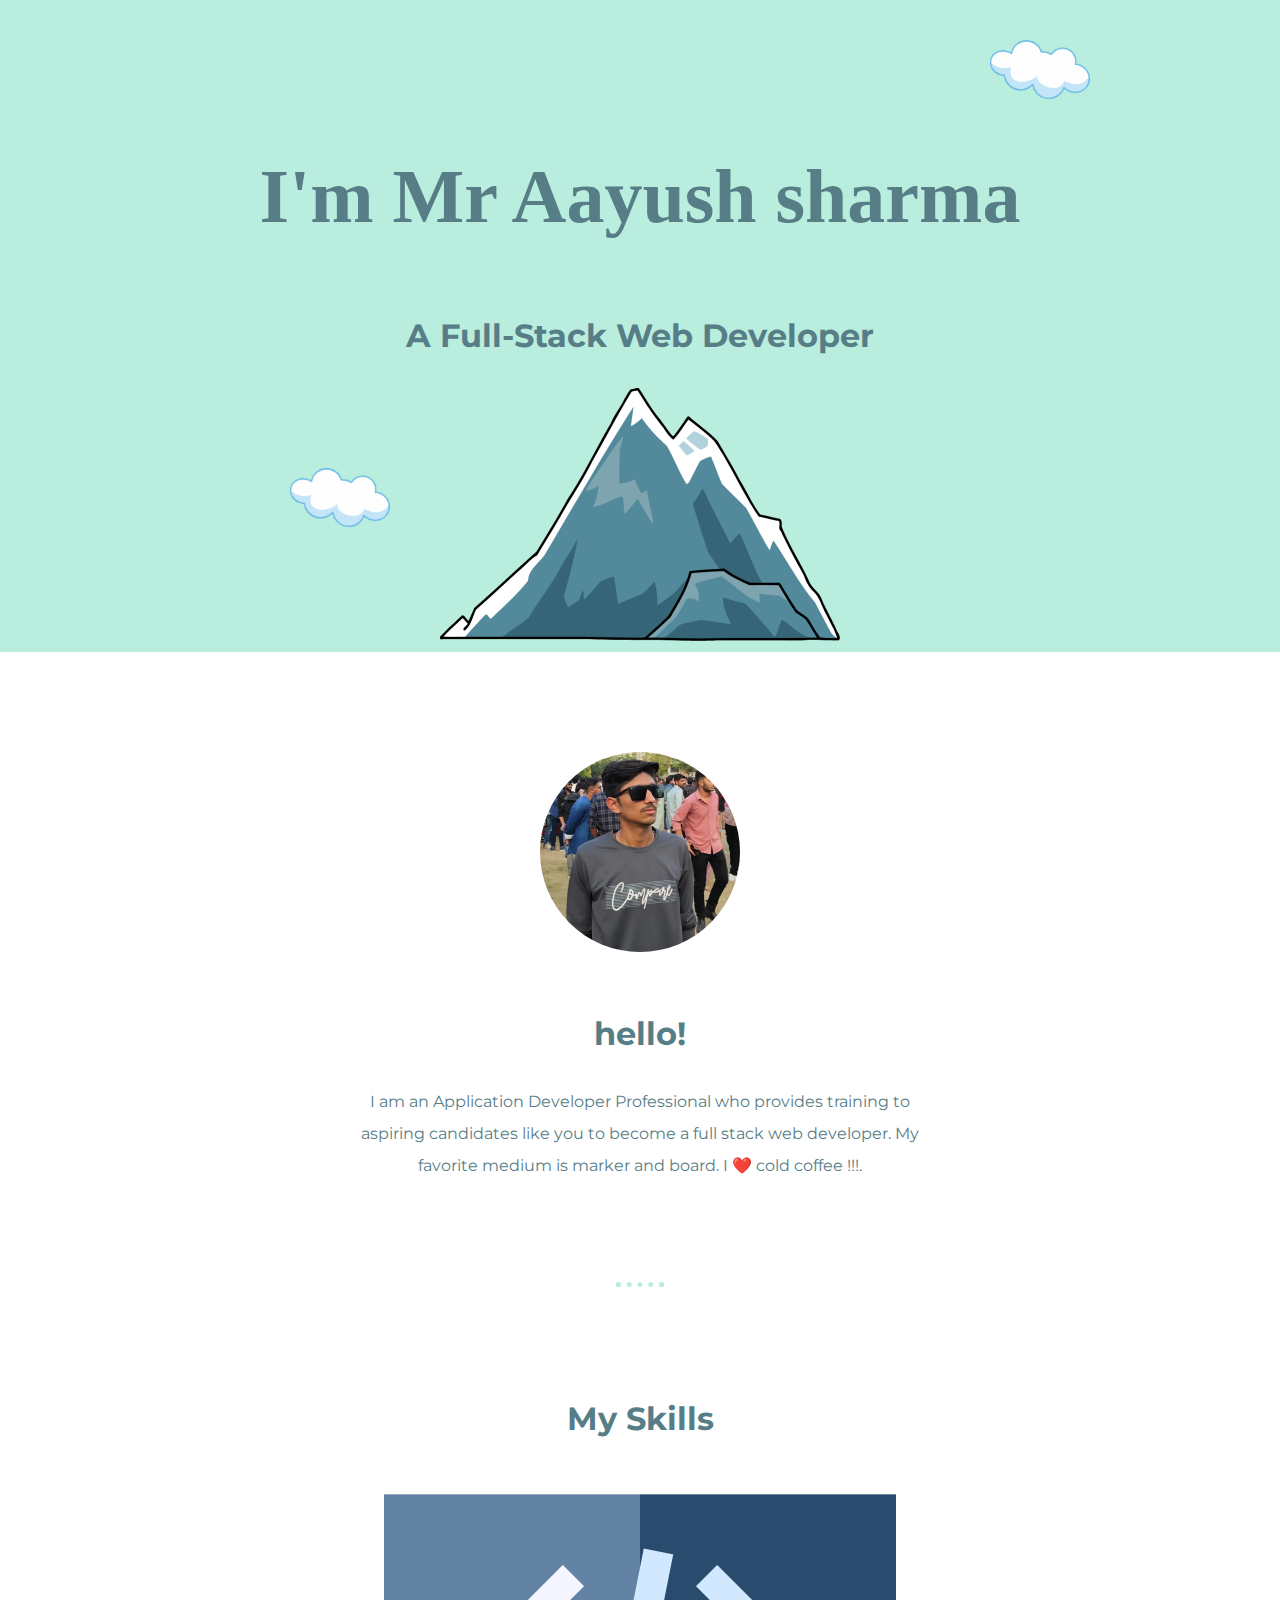
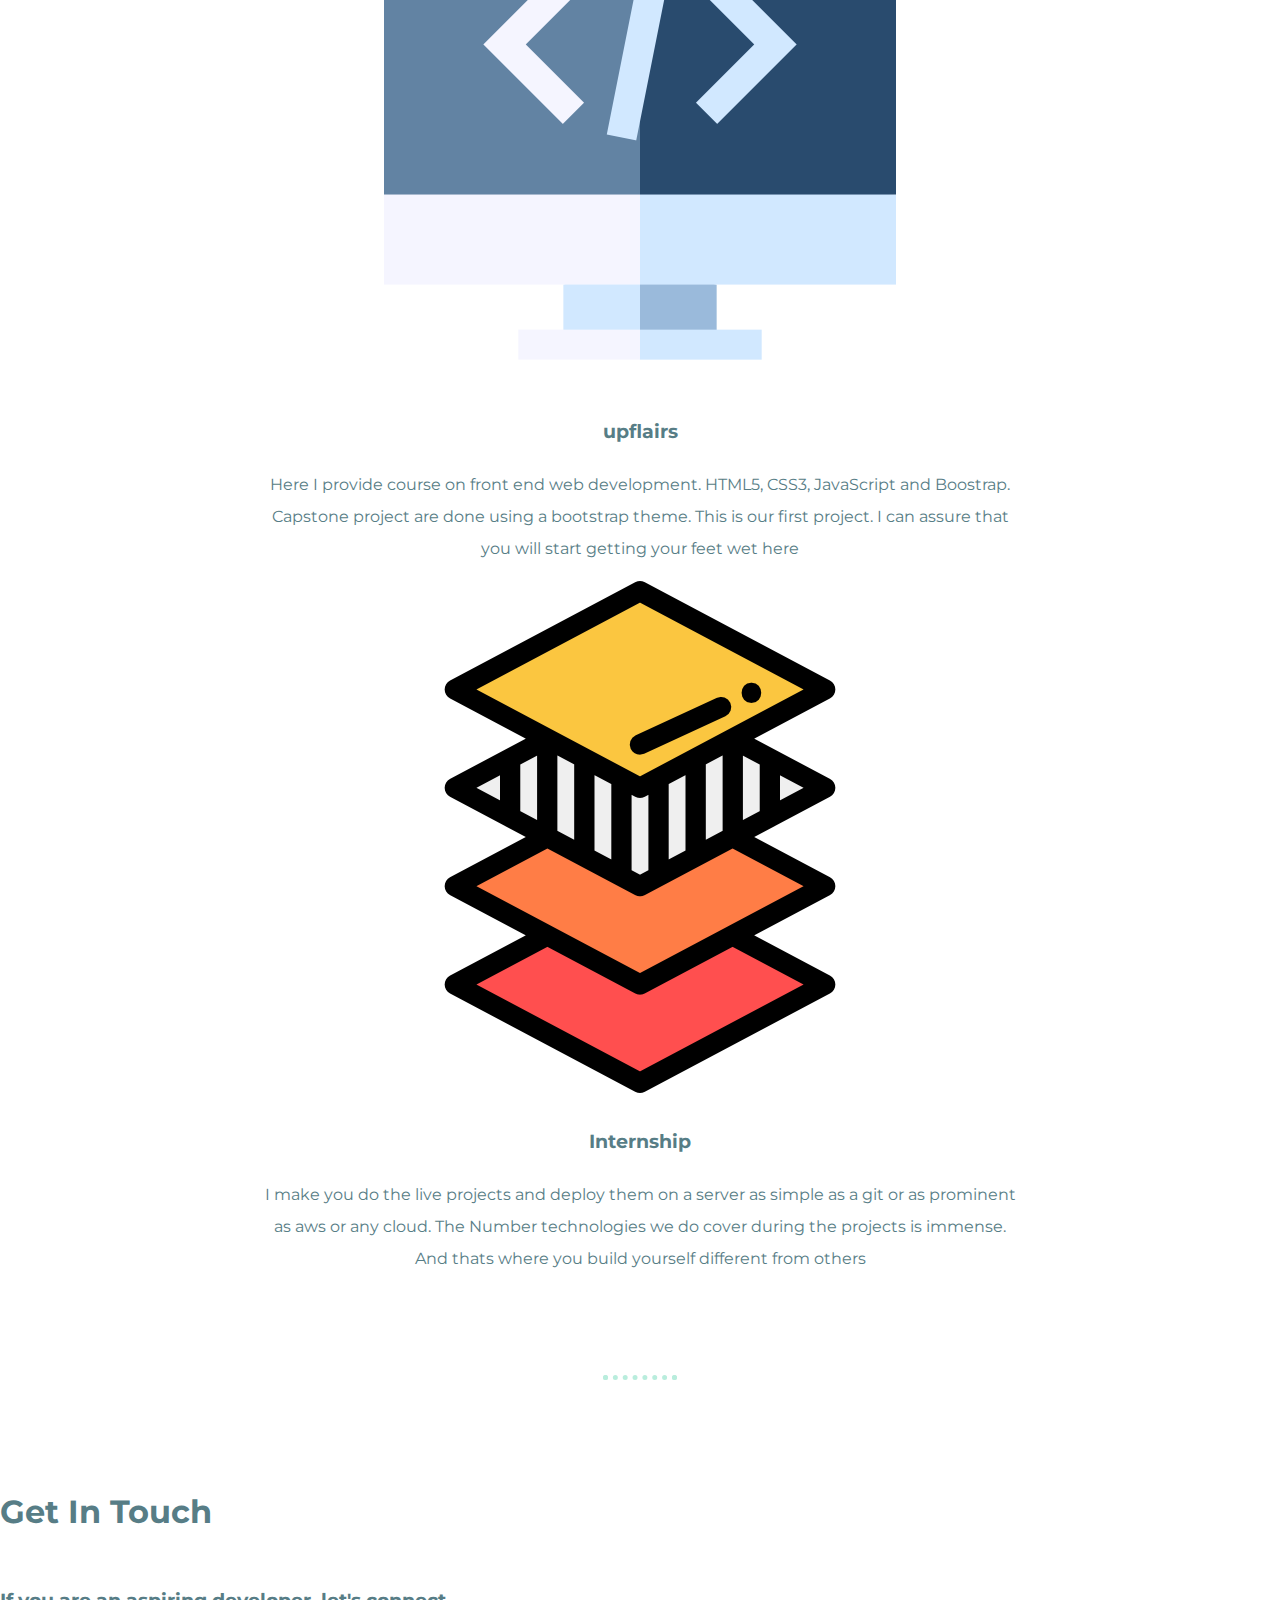
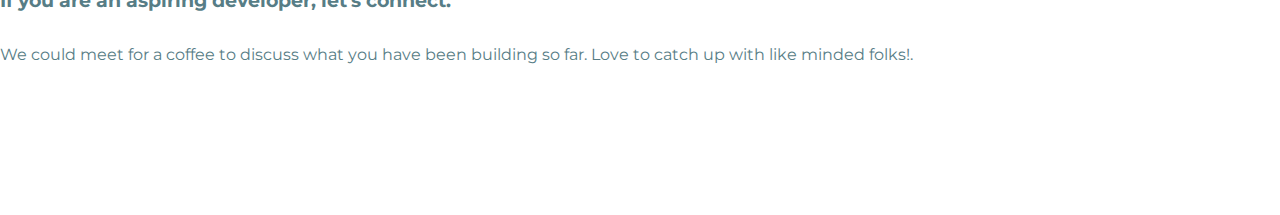
<file: day6/index.html>
<!DOCTYPE html>
<html lang="en">
<head>
    <meta charset="UTF-8">
    <title>My Profile</title>
    <link rel="preconnect" href="https://fonts.googleapis.com">
    <link rel="preconnect" href="https://fonts.gstatic.com" crossorigin>
    <link href="https://fonts.googleapis.com/css2?family=Dancing+Script:wght@700&family=Lato:wght@300&family=Montserrat:wght@500&display=swap" rel="stylesheet">
    <link rel="stylesheet" href="style.css">
    <link rel="preconnect" href="https://fonts.googleapis.com">
<link rel="preconnect" href="https://fonts.gstatic.com" crossorigin>
<link href="https://fonts.googleapis.com/css2?family=Noto+Sans+JP&family=Noto+Sans+Miao&family=Rubik+Pixels&display=swap" rel="stylesheet">
</head>
<body>
    <div class="top-section">

        <img src="cloud.png" class="top-cloud" alt="cloud">

        <h1 class="heading">I'm Mr Aayush sharma</h1>
        <br>
        <h2 >A Full-Stack Web Developer</h3>
        
        <img src="cloud.png" class="bottom-cloud" alt="cloud">
        <img src="mountain.png" class="mountain" alt="mountain">
    </div>
<div class="middle-section">
    <img src="aayush.png" alt="aayush sharma" class="profile-pic">
    <h2>hello!</h2>
    <p class="intro">I am an Application Developer Professional who provides training to aspiring candidates like you to become a full stack web developer. My favorite medium is marker and board. I ❤️ cold coffee !!!.</p> 
    <hr> 
    <h2>My Skills</h2>  
    <img src="code.png" alt="code">
    <h3>upflairs</h3>
    <p>Here I provide course on front end web development. HTML5, CSS3, JavaScript and Boostrap. Capstone project are done using a bootstrap theme. This is our first project. I can assure that you will start getting your feet wet here</p>

    <img src="layout.png" alt="layout">
    <h3>Internship</h3>
    <p>I make you do the live projects and deploy them on a server as simple as a git or as prominent as aws or any cloud. The Number technologies we do cover during the projects is immense. And thats where you build yourself different from others</p>
</div>
</p>
</div>
<hr />
      <div class="contact-me">
        <h2>Get In Touch</h2>
        <h3>If you are an aspiring developer, let's connect.</h3>
        <p class="footer-message">
          We could meet for a coffee to discuss what you have been building so
          far. Love to catch up with like minded folks!.
        </p>
        <a class="btn" href="mailto:">CONTACT ME</a>
      </div>
    </div>
      <div class="bottom-container">
        <a class="footer-link" href="https://www.linkedin.com/in/aayush-sharma-8b658b222/">LinkedIn</a>
        <a class="footer-link" href="https://instagram.com/aayush_sharma25?igshid=YmMyMTA2M2Y=">Instagram</a>
        <a class="footer-link" href="https://github.com/Aayush-Sharma25/15novml/tree/day6">Github</a>
        <p class="copyright">© 2023 Aayush Sharma</p>
      </div>
  </body>
</html>
</file>
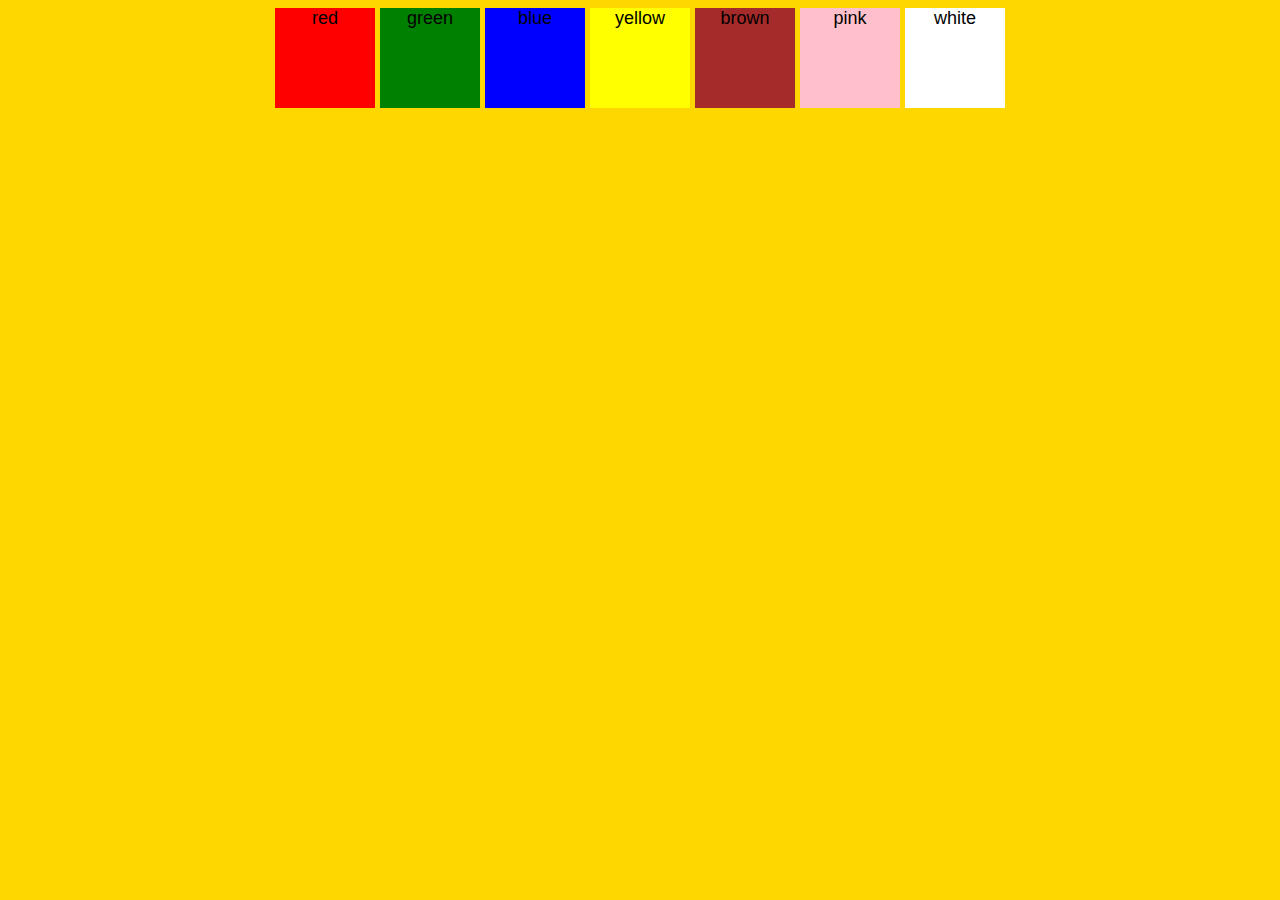
<file: day6/day8/index.html>
<!DOCTYPE html>
<html lang="en">
<head>
    <meta charset="UTF-8">
    <meta http-equiv="X-UA-Compatible" content="IE=edge">
    <meta name="viewport" content="width=device-width, initial-scale=1.0">
    <link rel="stylesheet" href="style.css">
    <title>Document</title>
</head>
<body>
    <div class="red">red</div>
    <div class="green">green</div>
    <div class="blue">blue</div>
    <div class="yellow">yellow</div>
    <div class="brown">brown</div>
    <div class="pink">pink</div>
    <div class="white">white</div>
    
    
</body>
</html>
</file>
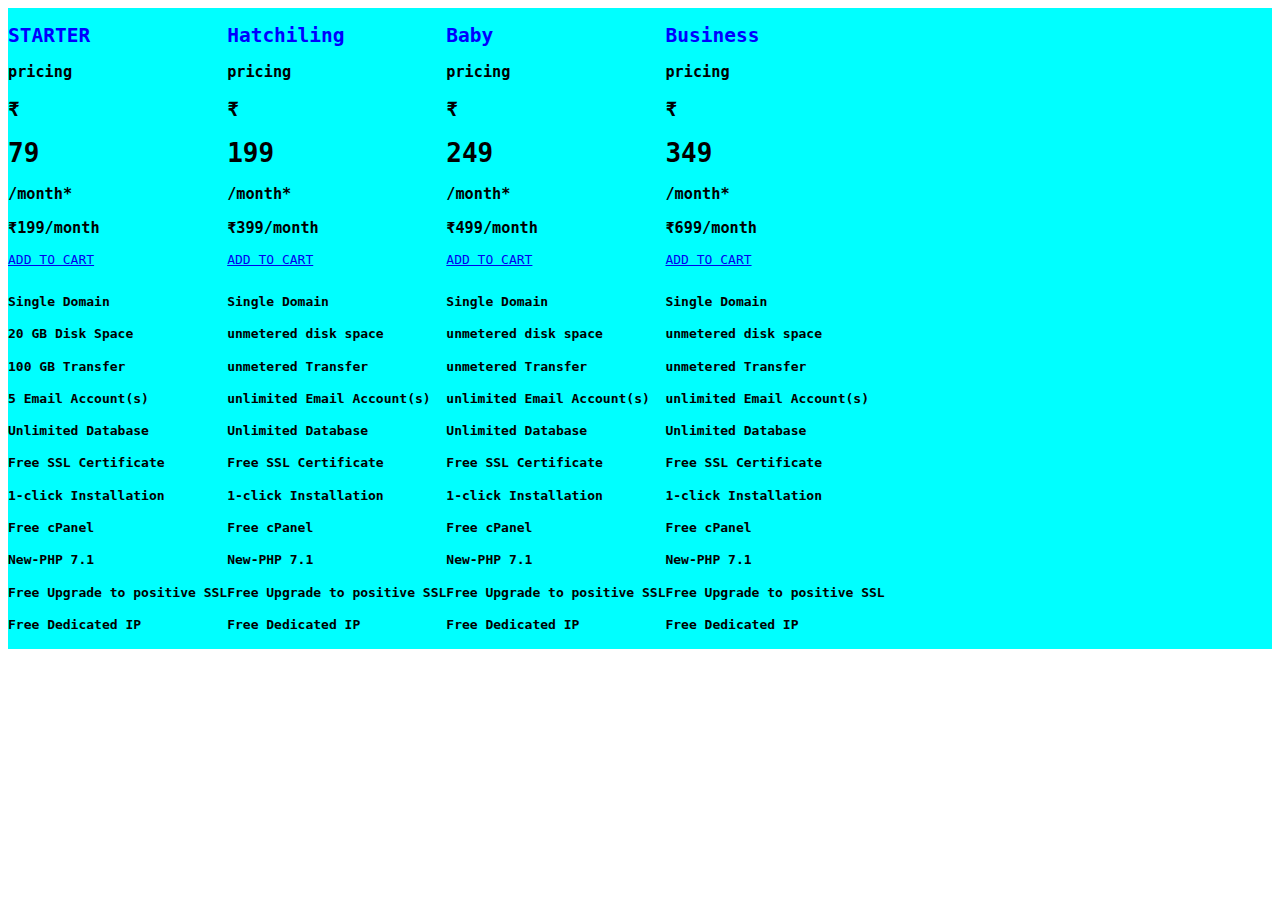
<file: day6/day8/day9/day13/index.html>
<!DOCTYPE html>
<html lang="en">
<head>
    <meta charset="UTF-8">
    <meta http-equiv="X-UA-Compatible" content="IE=edge">
    <meta name="viewport" content="width=device-width, initial-scale=1.0">
    <link rel="stylesheet" href="price.css">
    <title>pricing page</title>
</head>
<body>
    <div class="container">
    <div class="1st">
        <h2 class="head">STARTER</h2>
        <h3 class="price">pricing</h3>
        <div>
        <h2 class="rs">₹</h2>
        <h1 class="rs">79</h1>
        <h3 class="rs">/month*</h3>
        <h3>₹199/month</h3>
        <a class="" href="#">ADD TO CART</a>
        <p class="feature">
            <h4>Single Domain</h4>
            <h4>20 GB Disk Space</h4>
            <h4>100 GB Transfer</h4>
            <h4>5 Email Account(s)</h4>
            <h4>Unlimited Database</h4>
            <H4>Free SSL Certificate</H4>
            <h4>1-click Installation</h4>
            <h4>Free cPanel</h4>
            <h4>New-PHP 7.1</h4>
            <h4>Free Upgrade to positive SSL</h4>
            <h4>Free Dedicated IP</h4>
        </p>
    </div>
</div>

<div class="container">
    <div class="1st">
        <h2 class="head">Hatchiling</h2>
        <h3 class="price">pricing</h3>
        <div>
        <h2 class="rs">₹</h2>
        <h1 class="rs">199</h1>
        <h3 class="rs">/month*</h3>
        <h3>₹399/month</h3>
        <a class="" href="#">ADD TO CART</a>
        <p class="feature">
            <h4>Single Domain</h4>
            <h4>unmetered disk space</h4>
            <h4>unmetered Transfer</h4>
            <h4>unlimited Email Account(s)</h4>
            <h4>Unlimited Database</h4>
            <H4>Free SSL Certificate</H4>
            <h4>1-click Installation</h4>
            <h4>Free cPanel</h4>
            <h4>New-PHP 7.1</h4>
            <h4>Free Upgrade to positive SSL</h4>
            <h4>Free Dedicated IP</h4>
        </p>
    </div>
    </div>

    <div class="container">
        <div class="1st">
            <h2 class="head">Baby</h2>
            <h3 class="price">pricing</h3>
            <div>
            <h2 class="rs">₹</h2>
            <h1 class="rs">249</h1>
            <h3 class="rs">/month*</h3>
            <h3>₹499/month</h3>
            <a class="" href="#">ADD TO CART</a>
            <p class="feature">
                <h4>Single Domain</h4>
                <h4>unmetered disk space</h4>
                <h4>unmetered Transfer</h4>
                <h4>unlimited Email Account(s)</h4>
                <h4>Unlimited Database</h4>
                <H4>Free SSL Certificate</H4>
                <h4>1-click Installation</h4>
                <h4>Free cPanel</h4>
                <h4>New-PHP 7.1</h4>
                <h4>Free Upgrade to positive SSL</h4>
                <h4>Free Dedicated IP</h4>
            </p>
        </div>
        </div>


        <div class="container">
            <div class="1st">
                <h2 class="head">Business</h2>
                <h3 class="price">pricing</h3>
                <div>
                <h2 class="rs">₹</h2>
                <h1 class="rs">349</h1>
                <h3 class="rs">/month*</h3>
                <h3>₹699/month</h3>
                <a class="" href="#">ADD TO CART</a>
                <p class="feature">
                    <h4>Single Domain</h4>
                    <h4>unmetered disk space</h4>
                    <h4>unmetered Transfer</h4>
                    <h4>unlimited Email Account(s)</h4>
                    <h4>Unlimited Database</h4>
                    <H4>Free SSL Certificate</H4>
                    <h4>1-click Installation</h4>
                    <h4>Free cPanel</h4>
                    <h4>New-PHP 7.1</h4>
                    <h4>Free Upgrade to positive SSL</h4>
                    <h4>Free Dedicated IP</h4>
                </p>
            </div>
            </div>


</body>
</html>
</file>
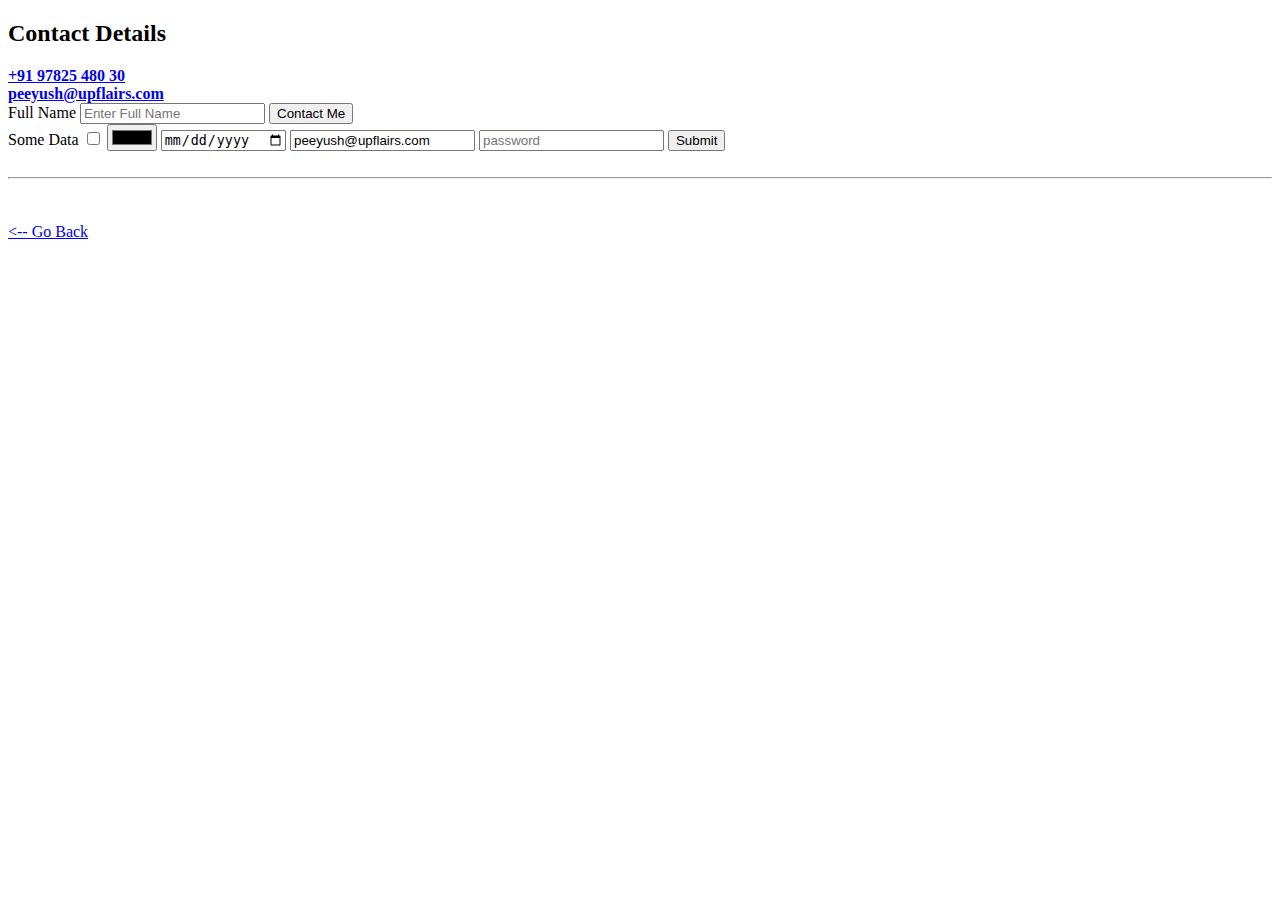
<file: day1_2_3/contact_page.html>
<!DOCTYPE html>
<html lang="en">
<head>
    <meta charset="UTF-8">    
    <title>Contact Me</title>
    
    <link rel="icon" href="favicon.ico">

</head>
<body >
    <h2>Contact Details</h2>
    <a href="tel:+919782548030">
        <strong>+91 97825 480 30</strong>
    </a>
    
    <br>
    <a href="mailto:peeyush@upflairs.in">
        <strong>peeyush@upflairs.com</strong>
    </a>

    <form action="mailto:peeyush@upflairs.in" method="post">
        <label>Full Name</label>
        <input type="text" name="fullname" placeholder="Enter Full Name">
        <input type="submit" value="Contact Me">
    </form>

    <form action="" method="post">
        <label for="eml">Some Data</label>
        
        <input type="checkbox" name="cb" id="" value="first data">
        <input type="color" name="clr">
        <input type="date" name="dt">
        <input type="email" name="em" id="eml" value="peeyush@upflairs.com">
        <input type="password" name="pwd" placeholder="password">
        <input type="submit" value="Submit">
    </form>
    

    <br>
    <hr>
    <br>
    <br>
    <a href="sample.html"><-- Go Back</a>
</body>
</html>
</file>
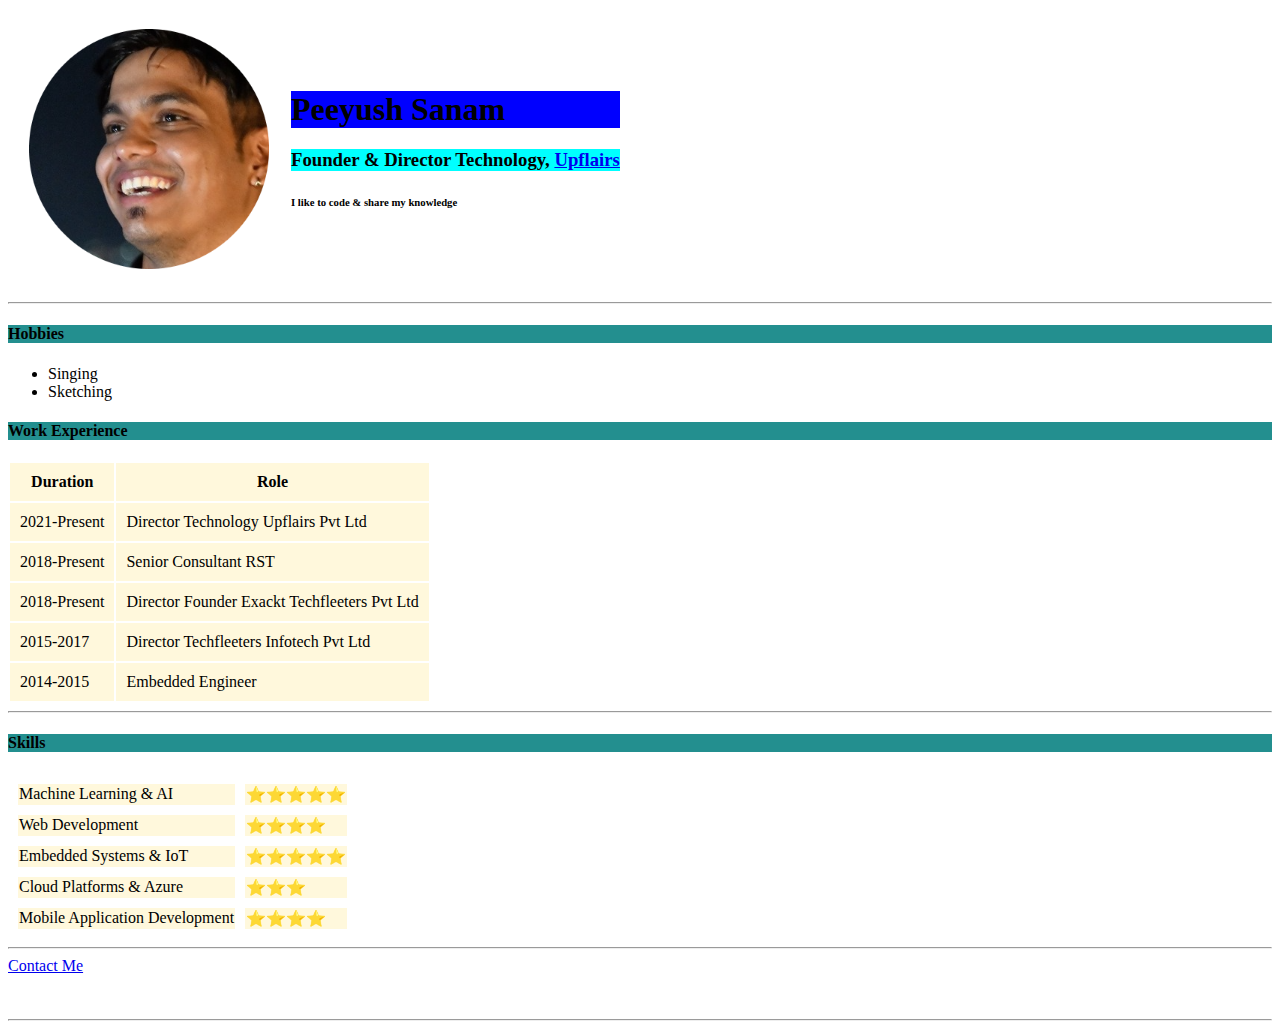
<file: day1_2_3/sample.html>
<!DOCTYPE html>
<html lang="en">
<head>
    <meta charset="UTF-8">
    <title>Personal Website</title>
    <style>
        h4 {
            background-color: rgb(35, 143, 143);
        }
        tr {
            background-color: cornsilk;
        }
        .profile {
            background-color: white;
        }
        #designation {
            background-color: aqua;
        }
    </style>

</head>
<body>
    <table cellspacing="20">
        <tr class="profile">
            <td>
                <img src="peeyush-modified.png" alt="ye meri photo hai" width="240">
            </td>
            <td>
                <h1 style="background-color:blue;">Peeyush Sanam</h1>
                <h3 id="designation">Founder & Director Technology, <a href="https://upflairs.com">Upflairs</a></h3>
                <h6>I like to code & share my knowledge</h6>
            </td>
        </tr>
    </table>

    <hr>
    <h4>Hobbies</h4>
    <ul>
        <li>Singing</li>
        <li>Sketching</li>
    </ul>

    <h4 ">Work Experience</h4>
    
    <table cellpadding="10">
        <thead style="background-color:beige;">
            <tr>
                <th>Duration</th>
                <th>Role</th>
            </tr>
        </thead>
        <tbody>
            <tr>
                <td>2021-Present</td>
                <td>Director Technology Upflairs Pvt Ltd</td>
            </tr>
            <tr>
                <td>2018-Present</td>
                <td>Senior Consultant RST</td>
            </tr>
            <tr>
                <td>2018-Present</td>
                <td>Director Founder Exackt Techfleeters Pvt Ltd</td>
            </tr>
            <tr>
                <td>2015-2017</td>
                <td>Director Techfleeters Infotech Pvt Ltd</td>
            </tr>
            <tr>
                <td>2014-2015</td>
                <td>Embedded Engineer</td>
            </tr>
        </tbody>
    </table>

    <hr>

    <h4>Skills</h4>
    <table cellspacing="10">
        <tr>
            <td>Machine Learning & AI</td><td>⭐️⭐️⭐️⭐️⭐️</td>
        </tr>
        <tr>
            <td>Web Development</td><td>⭐️⭐️⭐️⭐️</td>
        </tr>
        <tr>
            <td>Embedded Systems & IoT</td><td>⭐️⭐️⭐️⭐️⭐️</td>
        </tr>
        <tr>
            <td>Cloud Platforms & Azure</td><td>⭐️⭐️⭐️</td>
        </tr>
        <tr>
            <td>Mobile Application Development</td><td>⭐️⭐️⭐️⭐️</td>
        </tr>
    </table>
    
    <hr>

    <a href="contact_page.html">Contact Me</a>

<br>
<br>
<br>
<hr>
</body>
</html>
</file>
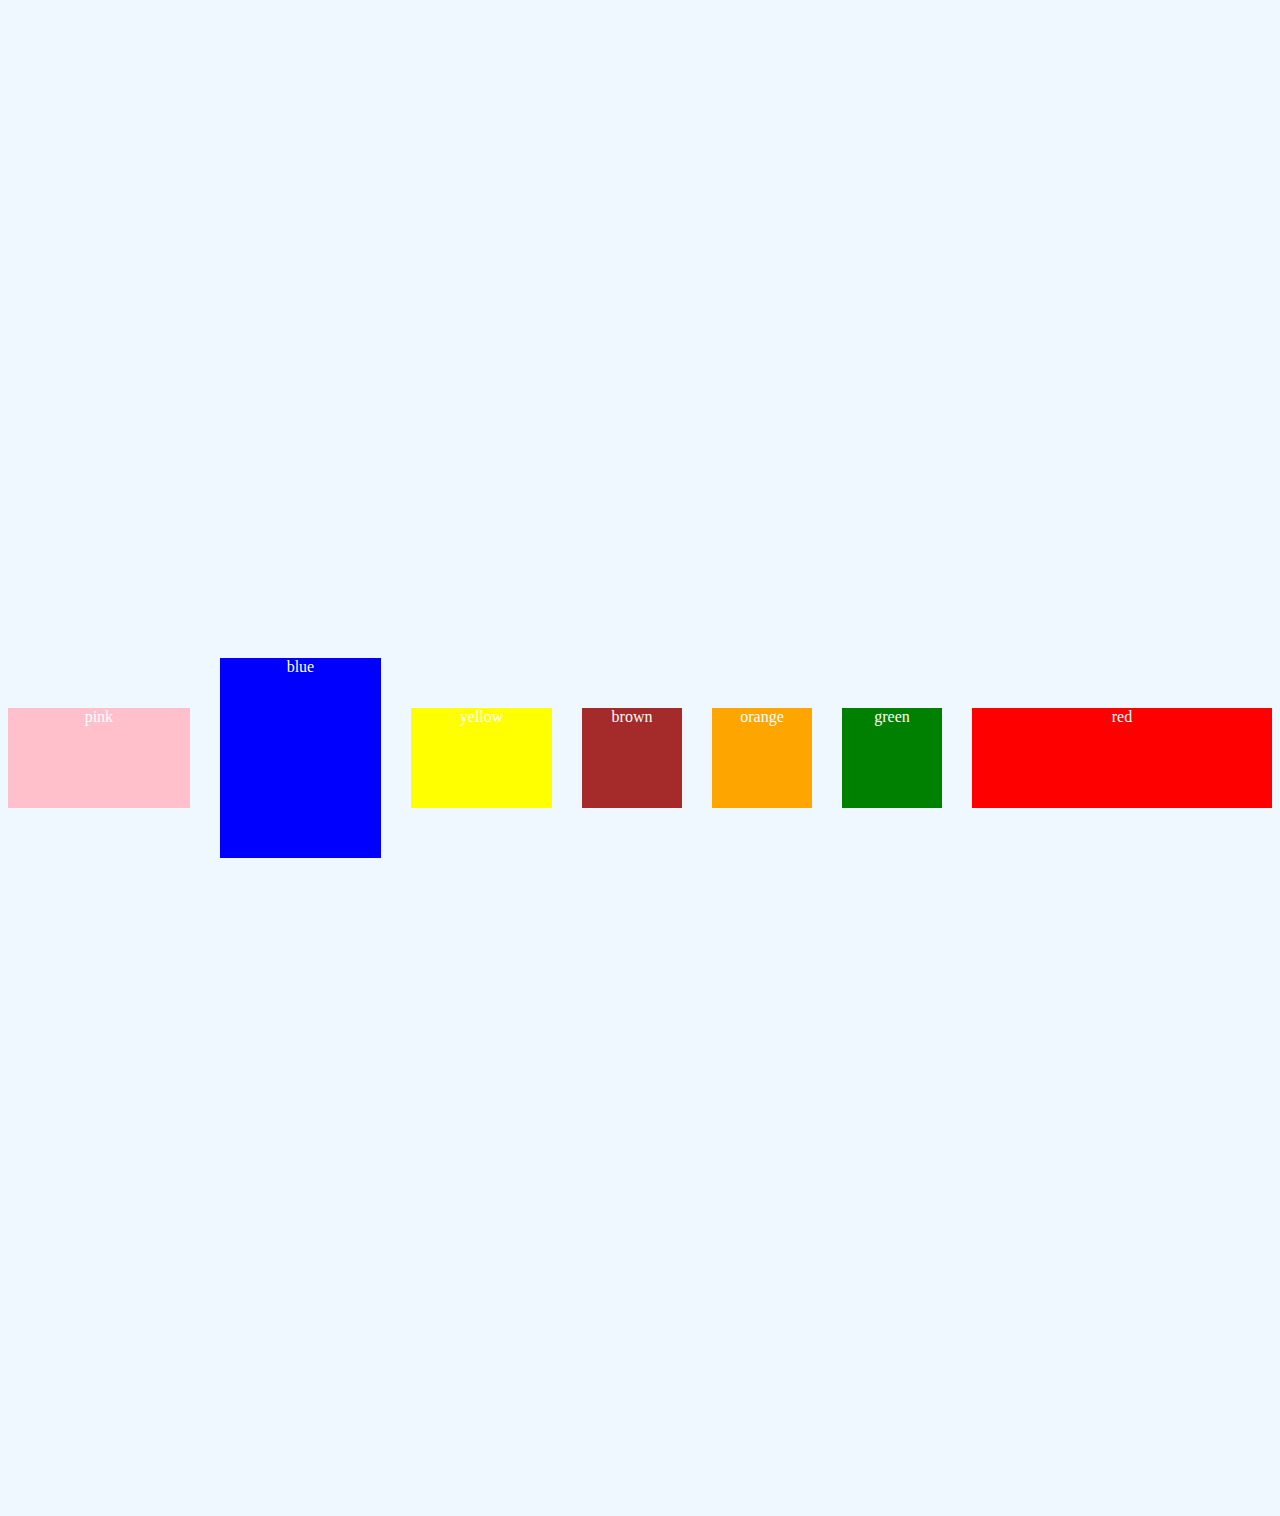
<file: day6/day8/day9/layout.html>
<!DOCTYPE html>
<html lang="en">
<head>
    <meta charset="UTF-8">
    <meta http-equiv="X-UA-Compatible" content="IE=edge">
    <meta name="viewport" content="width=device-width, initial-scale=1.0">
    <link rel="stylesheet" href="layout.css">
    <title>Document</title>
</head>
<body>
    <div class="container">
    <div class="box red">red</div>
    <div class="box green">green</div>
    <div class="box blue">blue</div>
    <div class="box yellow">yellow</div>
    <div class="box brown">brown</div>
    <div class="box pink">pink</div>
    <div class="box orange">orange</div>
    
</div>
</body>
</html>
</file>
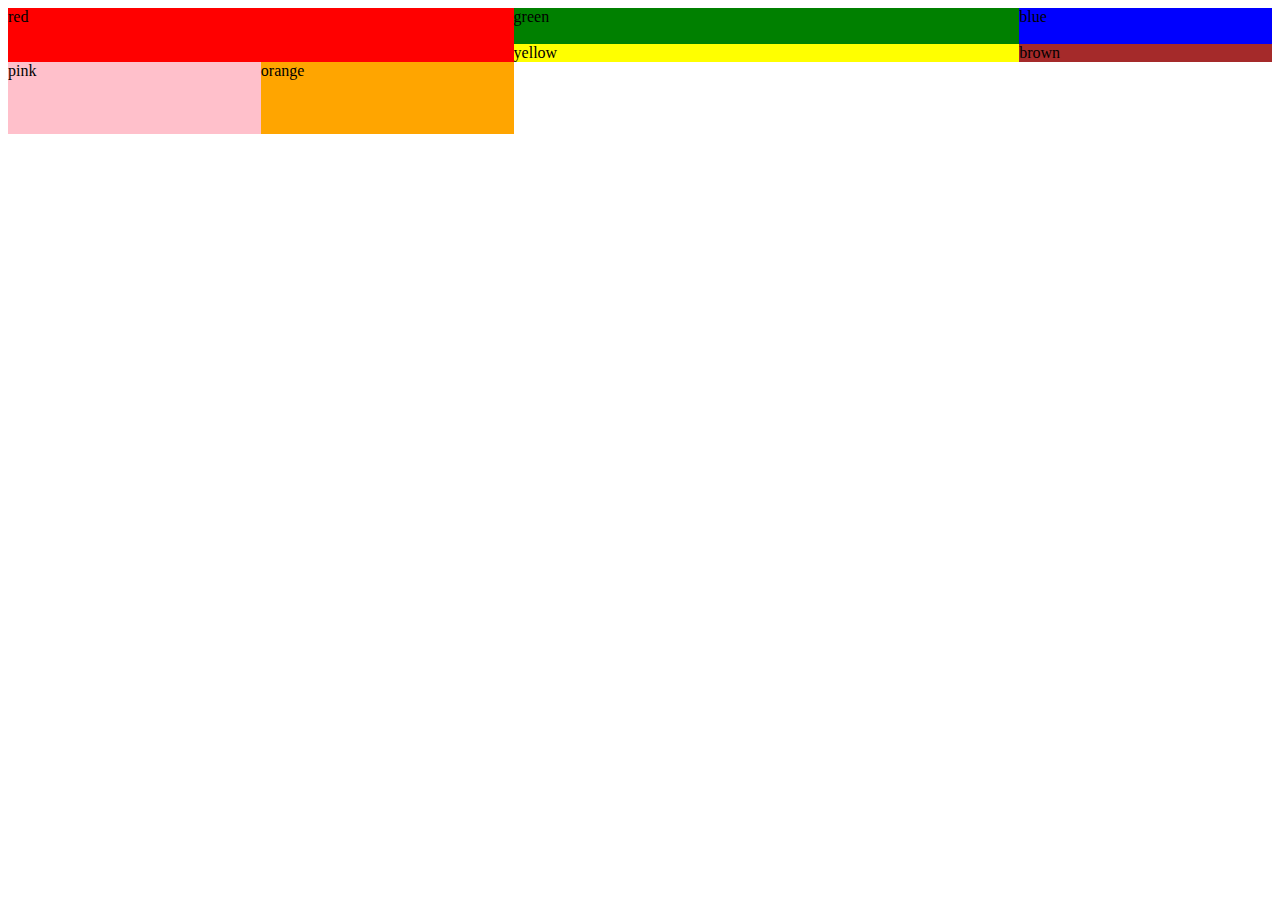
<file: day6/day8/day9/day13/day13.html>
<!DOCTYPE html>
<html lang="en">
<head>
    <meta charset="UTF-8">
    <meta http-equiv="X-UA-Compatible" content="IE=edge">
    <meta name="viewport" content="width=device-width, initial-scale=1.0">
    <link rel="stylesheet" href="day13.css">
    <title>grid layout</title>
</head>
<body>

    <div class="container">
        <div class="box red">red</div>
        <div class="box green">green</div>
        <div class="box blue">blue</div>
        <div class="box yellow">yellow</div>
        <div class="box brown">brown</div>
        <div class="box pink">pink</div>
        <div class="box orange">orange</div>
        
    </div>
    
</body>
</html>
</file>
<file: day6/style.css>
/* defining the global variables */
:root{
    --primaryColor: #577D86;
    --primaryAccentColor: #5caec0;
    --backgroundColor: #B9EDDD;
    --myTitleFont:'Dancing Script', cursive;
    --titleFont:'Sacramento', cursive;
    --fontDefaultTextFont: 'Lato', sans-serif;
    --fontDefaultHeading: 'Montserrat', sans-serif; 
}

/* main css */

body{
    margin: 0px;
    color: var(--primaryColor);
    font-family: var(--fontDefaultHeading);
    line-height: 2;
}

h2 {
    font-family: var(--fontDefaultHeading);
    margin: 0;
    font-size: 2.00rem;  /* 1em = 16px */
    padding-bottom: 20px;
}

hr{
    margin-top: 100px;
    margin-bottom: 100px;
    border: dotted var(--backgroundColor) 5px;
    border-bottom: none;
    width: 5%;
}

a{
    text-decoration: none;
    color: white;
}


.top-section{
    background-color: var(--backgroundColor);
    text-align: center;
    padding-top: 120px;
}

.middle-section{
    margin: 50px auto 100px auto;
    text-align: center;
    width: 60%;
}

.bottom-section{
    margin: 0px auto;    
    text-align: center;
    background-color: var(--primaryColor);
}


.heading {
    font-family: var(--titleFont);
    font-size: 4.75rem;    
    margin: 0;
}

.top-cloud{
    position: absolute;
    margin-block-start: -80px;
    margin-left: 350px;
    width: 100px;
}
.bottom-cloud{
    position: absolute;
    margin-block-start: 80px;
    margin-left: -150px;
    width: 100px;
}
.mountain{
    width: 400px;
}
.profile-pic{
    border-radius: 100%;
    width: 200px;
    margin: 100px auto 50px auto; /* TRBL */
    display: block;
}

.intro{
    width: 75%;
    margin: auto;
}

.skill-image{
    width: 150px;
}

.my-skills{
    margin-bottom: 60px;
}

.left{
    float: left;
    margin-right: 40px;
}

.right{
    float: right;
    margin-left: 40px;
}

.skill-row{
    text-align: left;
    margin-bottom: 80px;
}

.contact{
    background-color: var(--primaryColor);
    font-size: 1.75rem;
    padding: 10px 20px;
    border-radius: 15px;
}

.contact:hover{
    background-color: var(--primaryAccentColor);
}

.social{
    padding:40px 0px;
}

.social-link{
    margin: 0px 40px;
}

.social-link:hover{
    color: var(--backgroundColor);
}

.copyright{
    margin: 0;
    padding-bottom: 40px;
    color: white;
    font-size: 0.75rem;
}
s
/* 
font-family: 'Dancing Script', cursive;
fon/docs/user-guide/hints/hint-detect-css-reflows/composite/t-family: 'Lato', sans-serif;
font-family: 'Montserrat', sans-serif; 
*/
</file>
<file: day6/day8/style.css>
body{
background-color: aqua;
text-align: center;
 font-family: sans-serif;
 font-size: large;
}
div{
width: 100px;
height: 100px;
display: inline-block;
}

.red{
    background-color: red;
}

.blue{
    background-color: blue;
}

.yellow{
    background-color: yellow;
}

.pink{
    background-color: pink;
}

.brown{
    background-color: brown;
}

.white{
    background-color: white;
}
.green{
    background-color: green;
}
@media screen and (min-width: 1000px){
    body{
        background-color: gold;   
    }
}
@media screen and (min-width :700px ) and (max-width:900px){
    body{
        background-color: burlywood;    
    }
}
@media screen and (max-width:500px){
    div{
        display: block;
    }
}

@media screen and (min-width:320px) and (max-width:480px){
    .red{
        background-color: blue;
    }
}

@media screen and (min-width:481px) and (max-width:768px){
    .red{
        background-color:rgb(53, 40, 9);
    }
}
@media screen and (min-width:769px) and (max-width:1024px){
    .red{
        backround-color: yellow;
    }
}

@media screen and (min-width:1025px) and (max-width:1200px){
    .red{
        background-color: pink;
    }
}
@media (prefers-color-scheme: dark) {
    body{
        background-color: blueviolet;
    }
    div{
        background-color: deeppink;
    }

}
</file>
<file: day6/day8/day9/day13/price.css>
.container{
    background-color: aqua; 
    display: table-row;
    display: flex;
}
.head{ 
    color: blue;
}

.feature{
    display: flex;
    font-size: 10px;
}
body{
    font-family: monospace;
}
</file>
<file: day6/day8/day9/layout.css>
body{
    background-color: aliceblue;
    text-align: center;
    color: white;
}
.container{
    height: 1500px;
    display:flex;
    flex-direction:row;
    justify-content: center;
    align-content: center;
    align-items: center;
    flex-wrap: wrap;
    column-gap: 30PX;
    row-gap: 30PX;
}

.box{
    height: 100px;
    width: 100px;
    
}
.red{
    background-color: red;
    width: 300px;
    order: 7;
}

.blue{
    background-color: blue;
    order: 2;
    height: 200PX;
    flex-grow: 3;
}

.yellow{
    background-color: yellow;
    order: 3;
    flex-grow: 2;
}

.pink{
    background-color: pink;
    order: 1;
    flex-grow: 4;
}

.brown{
    background-color: brown;
    order: 4;
}

.orange{
    background-color: orange;
    order: 5;
}
.green{
    background-color: green;
    order: 6;
}
</file>
<file: day6/day8/day9/day13/day13.css>
.div{
    min-width: 100px;
    min-height: 100px;
}
.container{
    grid-template-columns: 1fr 1fr 2fr 1fr;
    grid-template-rows: 2fr 1fr 4fr ;
    display:grid; 
}

.red{
    background-color: red;
    grid-column-start: 1;
    grid-column-end: 3;
    grid-row-start: 1;
    grid-row-end: 3;
}

.blue{
    background-color: blue;
    
}

.yellow{
    background-color: yellow;
    
}

.pink{
    background-color: pink;
    
}

.brown{
    background-color: brown;
    
}

.orange{
    background-color: orange;
    
}
.green{
    background-color: green;
    
}
</file>
